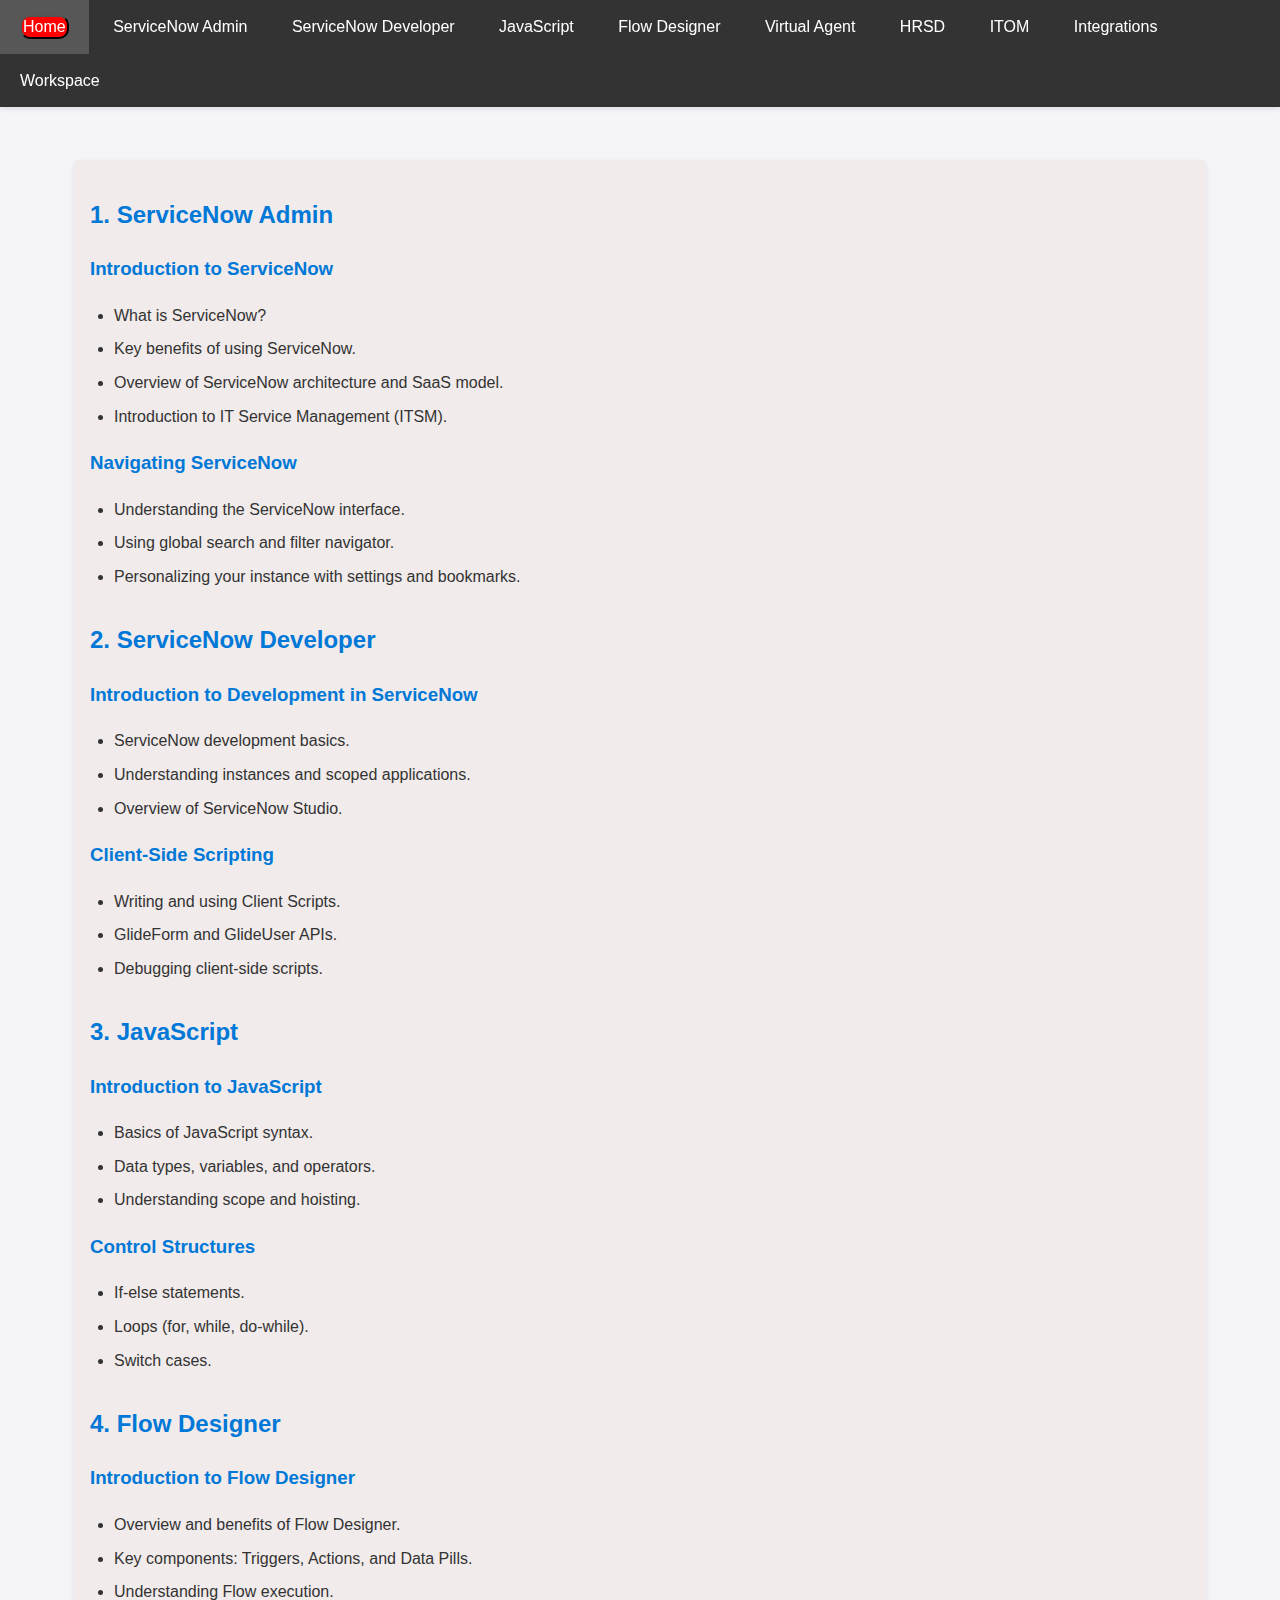
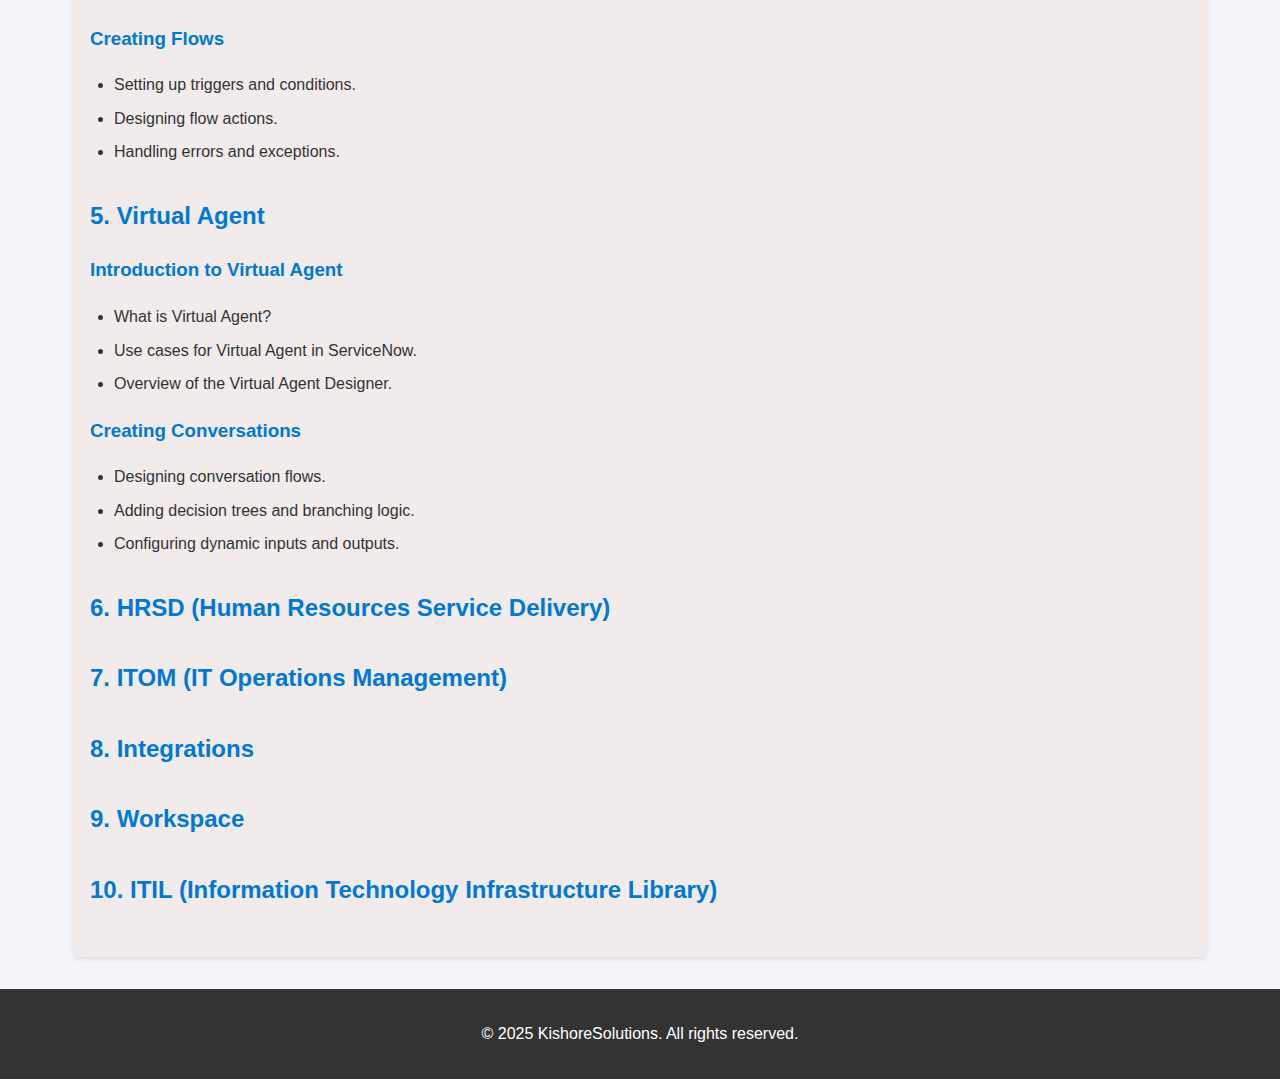
<file: syllubus.html>
<!DOCTYPE html>
<html lang="en">
<head>
    <meta charset="UTF-8">
    <meta name="viewport" content="width=device-width, initial-scale=1.0">
    <title>ServiceNow Course Syllabuses</title>
    <style>
        body {
            font-family: Arial, sans-serif;
            line-height: 1.6;
            margin: 0;
            padding: 0;
            background-color: #f4f4f9;
            color: #333;
            padding-top: 80px; /* Increased padding to prevent overlap with fixed navbar */
        }
        header {
            background-color: #0078d7;
            color: white;
            padding: 1rem 0;
            text-align: center;
        }
        nav {
            background: #333;
            color: white;
            
            position: fixed; /* Fixing the navbar at the top */
            top: 0;
            left: 0;
            width: 100%;
            z-index: 1000; /* Ensuring it stays on top */
            box-shadow: 0 2px 5px rgba(0, 0, 0, 0.1); /* Optional shadow for better visibility */
            padding: 0px 0; /* Optional padding to make navbar more compact */
        }
        nav a {
            color: white;
            text-decoration: none;
            padding: 14px 20px;
            display: inline-block;
        }
        nav a:hover {
            background: #575757;
        }
        .container {
            max-width: 1100px;
            margin: 2rem auto;
            padding: 1rem;
            background: rgb(241, 235, 235);
            border-radius: 5px;
            box-shadow: 0 2px 5px rgba(0, 0, 0, 0.1);
            margin-top: 80px;
        }
        section {
            margin-bottom: 2rem;
        }
        h1, h2, h3 {
            color: #0078d7;
        }
        ul {
            padding-left: 1.5rem;
        }
        ul li {
            margin-bottom: 0.5rem;
        }
        footer {
            text-align: center;
            padding: 1rem 0;
            background: #333;
            color: white;
        }
        button{
            background-color: red;
            color: white;
            font-size: medium;
            border-radius: 10px;
            padding: 1px;
        }
    </style>
</head>
<body>

    <nav>
        <a href="index.html"><button>Home</button></a>
        <a href="#admin">ServiceNow Admin</a>
        <a href="#developer">ServiceNow Developer</a>
        <a href="#javascript">JavaScript</a>
        <a href="#flow">Flow Designer</a>
        <a href="#virtual">Virtual Agent</a>
        <a href="#hrsd">HRSD</a>
        <a href="#itom">ITOM</a>
        <a href="#integrations">Integrations</a>
        <a href="#workspace">Workspace</a>
        
    </nav>
    <div class="container">

        <section id="admin">
            <h2>1. ServiceNow Admin</h2>
            <h3>Introduction to ServiceNow</h3>
            <ul>
                <li>What is ServiceNow?</li>
                <li>Key benefits of using ServiceNow.</li>
                <li>Overview of ServiceNow architecture and SaaS model.</li>
                <li>Introduction to IT Service Management (ITSM).</li>
            </ul>
            <h3>Navigating ServiceNow</h3>
            <ul>
                <li>Understanding the ServiceNow interface.</li>
                <li>Using global search and filter navigator.</li>
                <li>Personalizing your instance with settings and bookmarks.</li>
            </ul>
        </section>

        <section id="developer">
            <h2>2. ServiceNow Developer</h2>
            <h3>Introduction to Development in ServiceNow</h3>
            <ul>
                <li>ServiceNow development basics.</li>
                <li>Understanding instances and scoped applications.</li>
                <li>Overview of ServiceNow Studio.</li>
            </ul>
            <h3>Client-Side Scripting</h3>
            <ul>
                <li>Writing and using Client Scripts.</li>
                <li>GlideForm and GlideUser APIs.</li>
                <li>Debugging client-side scripts.</li>
            </ul>
        </section>

        <section id="javascript">
            <h2>3. JavaScript</h2>
            <h3>Introduction to JavaScript</h3>
            <ul>
                <li>Basics of JavaScript syntax.</li>
                <li>Data types, variables, and operators.</li>
                <li>Understanding scope and hoisting.</li>
            </ul>
            <h3>Control Structures</h3>
            <ul>
                <li>If-else statements.</li>
                <li>Loops (for, while, do-while).</li>
                <li>Switch cases.</li>
            </ul>
        </section>

        <section id="flow">
            <h2>4. Flow Designer</h2>
            <h3>Introduction to Flow Designer</h3>
            <ul>
                <li>Overview and benefits of Flow Designer.</li>
                <li>Key components: Triggers, Actions, and Data Pills.</li>
                <li>Understanding Flow execution.</li>
            </ul>
            <h3>Creating Flows</h3>
            <ul>
                <li>Setting up triggers and conditions.</li>
                <li>Designing flow actions.</li>
                <li>Handling errors and exceptions.</li>
            </ul>
        </section>

        <section id="virtual">
            <h2>5. Virtual Agent</h2>
            <h3>Introduction to Virtual Agent</h3>
            <ul>
                <li>What is Virtual Agent?</li>
                <li>Use cases for Virtual Agent in ServiceNow.</li>
                <li>Overview of the Virtual Agent Designer.</li>
            </ul>
            <h3>Creating Conversations</h3>
            <ul>
                <li>Designing conversation flows.</li>
                <li>Adding decision trees and branching logic.</li>
                <li>Configuring dynamic inputs and outputs.</li>
            </ul>
        </section>

        <section id="hrsd">
            <h2>6. HRSD (Human Resources Service Delivery)</h2>
        </section>

        <section id="itom">
            <h2>7. ITOM (IT Operations Management)</h2>
        </section>

        <section id="integrations">
            <h2>8. Integrations</h2>
        </section>

        <section id="workspace">
            <h2>9. Workspace</h2>
        </section>

        <section id="itil">
            <h2>10. ITIL (Information Technology Infrastructure Library)</h2>
        </section>
    </div>
    <footer>
        <p>&copy; 2025 KishoreSolutions. All rights reserved.</p>
    </footer>
</body>
</html>
</file>
